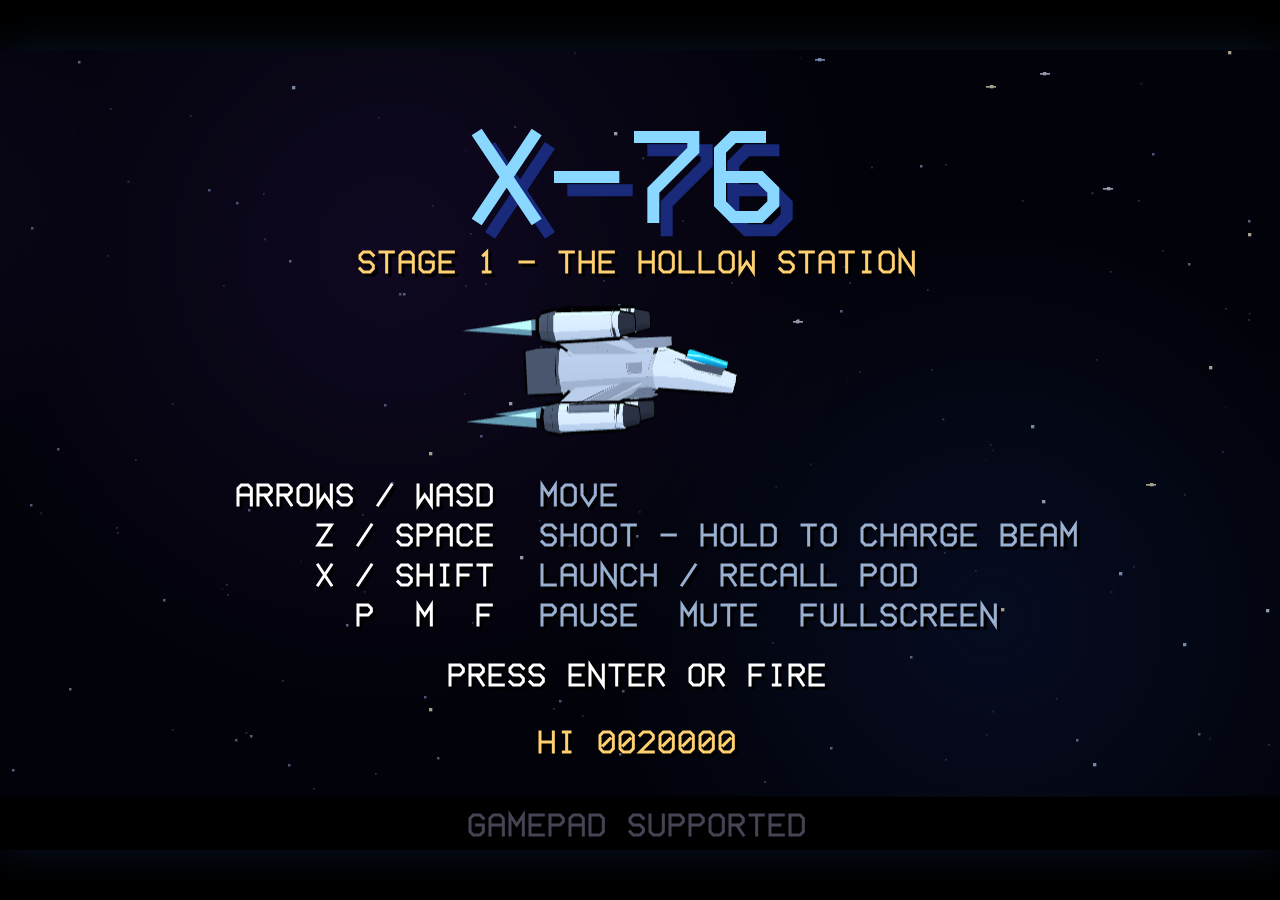
<file: index.html>
<!doctype html>
<html lang="en">
<head>
  <meta charset="utf-8">
  <meta name="viewport" content="width=device-width, initial-scale=1, maximum-scale=1, user-scalable=no, viewport-fit=cover">
  <!-- iPhone Safari has no element fullscreen; launching from the Home Screen
       as a web app is the only way to lose the browser UI there (#56). -->
  <link rel="manifest" href="manifest.webmanifest">
  <meta name="apple-mobile-web-app-capable" content="yes">
  <meta name="mobile-web-app-capable" content="yes">
  <meta name="apple-mobile-web-app-status-bar-style" content="black-translucent">
  <meta name="apple-mobile-web-app-title" content="X-76">
  <meta name="theme-color" content="#000000">
  <title>X-76</title>
  <link rel="stylesheet" href="style.css">
</head>
<body>
  <div id="wrap">
    <!-- Back to front: background, 3D layer, sprites + HUD (see main.js). -->
    <canvas id="back" width="384" height="240"></canvas>
    <canvas id="screen3d"></canvas>
    <canvas id="screen" width="384" height="240"></canvas>
  </div>
  <div id="rotateHint">ROTATE YOUR DEVICE<br>FOR THE BEST EXPERIENCE</div>
  <script type="module" src="src/main.js"></script>
</body>
</html>
</file>
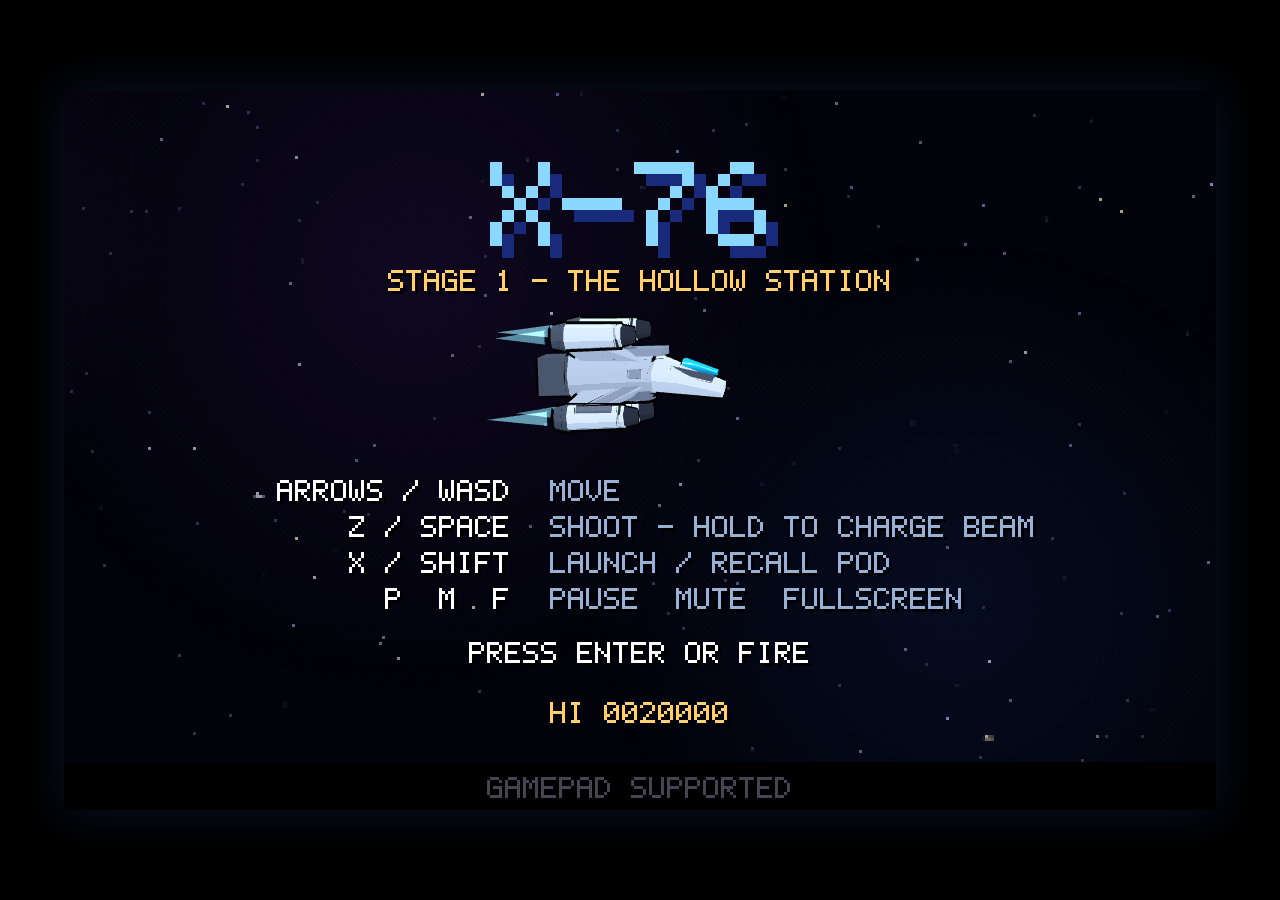
<file: pr-60/index.html>
<!doctype html>
<html lang="en">
<head>
  <meta charset="utf-8">
  <meta name="viewport" content="width=device-width, initial-scale=1, maximum-scale=1, user-scalable=no, viewport-fit=cover">
  <!-- iPhone Safari has no element fullscreen; launching from the Home Screen
       as a web app is the only way to lose the browser UI there (#56). -->
  <link rel="manifest" href="manifest.webmanifest">
  <meta name="apple-mobile-web-app-capable" content="yes">
  <meta name="mobile-web-app-capable" content="yes">
  <meta name="apple-mobile-web-app-status-bar-style" content="black-translucent">
  <meta name="apple-mobile-web-app-title" content="X-76">
  <meta name="theme-color" content="#000000">
  <title>X-76</title>
  <link rel="stylesheet" href="style.css">
</head>
<body>
  <div id="wrap">
    <canvas id="screen" width="384" height="240"></canvas>
    <canvas id="screen3d"></canvas>
  </div>
  <div id="rotateHint">ROTATE YOUR DEVICE<br>FOR THE BEST EXPERIENCE</div>
  <script type="module" src="src/main.js"></script>
</body>
</html>
</file>
<file: style.css>
html, body {
  margin: 0;
  height: 100%;
  background: #000;
  overflow: hidden;
  touch-action: none;
  overscroll-behavior: none;
}
/* viewport-fit=cover lets the page run under the notch / Dynamic Island and
   home indicator; the padding keeps the canvas (and the touch controls laid
   over it) clear of them. fit() in main.js sizes to this padded box. */
body {
  display: flex;
  align-items: center;
  justify-content: center;
  box-sizing: border-box;
  padding: env(safe-area-inset-top) env(safe-area-inset-right)
           env(safe-area-inset-bottom) env(safe-area-inset-left);
}
canvas {
  display: block;
  background: #000;
  box-shadow: 0 0 40px rgba(60, 120, 255, 0.15);
  touch-action: none;
}

#wrap {
  position: relative;
  line-height: 0;
  touch-action: none;
}
#wrap #back { position: relative; display: block; }
#wrap #screen3d, #wrap #screen { position: absolute; left: 0; top: 0; }
/* The front 2D layer: sprites, HUD and overlays over the 3D layer. */
#screen {
  width: 100%;
  height: 100%;
  pointer-events: none;
  background: transparent;
  box-shadow: none;
}
/* The 3D layer covers the playfield only, leaving the HUD strip to the 2D canvas. */
#screen3d {
  width: 100%;
  height: 93.3333%;
  pointer-events: none;
  background: transparent;
  box-shadow: none;
}

/* Shown on phones/tablets in portrait; pure CSS so it needs no game state. */
#rotateHint { display: none; }
@media (pointer: coarse) and (orientation: portrait) {
  #rotateHint {
    display: flex;
    position: fixed;
    inset: 0;
    z-index: 50;
    align-items: center;
    justify-content: center;
    padding: 24px;
    text-align: center;
    background: #000;
    color: #9ab0d0;
    font: 14px/1.6 monospace;
  }
}

/* Touch controls: an overlay over the playfield, shown on coarse pointers
   (or after the first real touch) and never on a desktop mouse. It feeds
   the same Input actions as keyboard/gamepad; see src/touch.js. */
#touch {
  position: absolute;
  inset: 0;
  display: none;
  pointer-events: none;
  touch-action: none;
  user-select: none;
  -webkit-user-select: none;
  -webkit-tap-highlight-color: transparent;
}
#touch.active { display: block; }

/* z-index is explicit, not left to DOM order: #touchStart covers the whole
   overlay to catch "tap anywhere = start", and every real control must stay
   above it regardless of markup order or it silently swallows the tap
   (see #52). */
.touchZone { position: absolute; pointer-events: auto; touch-action: none; z-index: 1; }

#touchStickZone { left: 0; bottom: 0; width: 45%; height: 65%; }
#touchStick {
  position: absolute;
  width: 88px;
  height: 88px;
  margin: -44px;
  border-radius: 50%;
  background: rgba(255, 255, 255, 0.08);
  border: 2px solid rgba(255, 255, 255, 0.25);
  display: none;
}
#touchStick.on { display: block; }
#touchStickKnob {
  position: absolute;
  left: 50%;
  top: 50%;
  width: 40px;
  height: 40px;
  margin: -20px;
  border-radius: 50%;
  background: rgba(255, 255, 255, 0.35);
}

.touchBtn {
  position: absolute;
  pointer-events: auto;
  touch-action: none;
  z-index: 1;
  border-radius: 50%;
  border: 2px solid rgba(255, 255, 255, 0.3);
  background: rgba(255, 255, 255, 0.1);
  color: #cfe4ff;
  font: 700 13px/1 monospace;
  display: flex;
  align-items: center;
  justify-content: center;
  padding: 0;
}
.touchBtn.on { background: rgba(255, 255, 255, 0.3); }

#touchFire {
  right: 4%;
  bottom: 8%;
  width: 84px;
  height: 84px;
  overflow: hidden;
}
#touchFireRing {
  position: absolute;
  inset: -3px;
  border-radius: 50%;
  background: conic-gradient(#8ad8ff var(--chargeDeg, 0deg), transparent 0);
  opacity: 0;
  pointer-events: none;
}
#touchPod { right: 32%; bottom: 26%; width: 54px; height: 54px; }
#touchPause { right: 3%; top: 3%; width: 40px; height: 40px; }
#touchFull { right: calc(3% + 48px); top: 3%; width: 40px; height: 40px; }

#touchPauseMenu {
  position: absolute;
  right: 3%;
  top: 13%;
  display: none;
  flex-direction: column;
  gap: 8px;
}
#touchPauseMenu.on { display: flex; }
.touchBtnFlat {
  position: static;
  border-radius: 8px;
  width: 64px;
  height: 32px;
}

/* Below the other .touchZone/.touchBtn elements (z-index: 1) even though it
   also has class .touchZone - an ID selector beats a class one regardless
   of source order, so this can't be undone by reordering the markup. */
#touchStart { inset: 0; display: none; z-index: 0; }
#touchStart.on { display: block; }

/* "Add to Home Screen" explainer the FS button shows on iPhone, which has no
   element fullscreen (see #56 and src/touch.js). Above every touch control. */
#homeScreenHint {
  position: absolute;
  inset: 0;
  z-index: 10;
  display: flex;
  flex-direction: column;
  align-items: center;
  justify-content: center;
  gap: 14px;
  padding: 16px;
  border: 0;
  background: #000;
  color: #9ab0d0;
  font: 13px/1.6 monospace;
  text-align: center;
  touch-action: manipulation;
  -webkit-tap-highlight-color: transparent;
}
#homeScreenHint b { color: #cfe4ff; }
#homeScreenHint i { font-style: normal; opacity: 0.6; }
</file>
<file: pr-60/style.css>
html, body {
  margin: 0;
  height: 100%;
  background: #000;
  overflow: hidden;
  touch-action: none;
  overscroll-behavior: none;
}
/* viewport-fit=cover lets the page run under the notch / Dynamic Island and
   home indicator; the padding keeps the canvas (and the touch controls laid
   over it) clear of them. fit() in main.js sizes to this padded box. */
body {
  display: flex;
  align-items: center;
  justify-content: center;
  box-sizing: border-box;
  padding: env(safe-area-inset-top) env(safe-area-inset-right)
           env(safe-area-inset-bottom) env(safe-area-inset-left);
}
canvas {
  display: block;
  image-rendering: pixelated;
  image-rendering: crisp-edges;
  background: #000;
  box-shadow: 0 0 40px rgba(60, 120, 255, 0.15);
  touch-action: none;
}

#wrap {
  position: relative;
  line-height: 0;
  touch-action: none;
}
#wrap #screen { position: relative; display: block; }
#wrap #screen3d { position: absolute; left: 0; top: 0; }
/* The 3D layer covers the playfield only, leaving the HUD strip to the 2D canvas. */
#screen3d {
  width: 100%;
  height: 93.3333%;
  pointer-events: none;
  background: transparent;
  box-shadow: none;
}

/* Shown on phones/tablets in portrait; pure CSS so it needs no game state. */
#rotateHint { display: none; }
@media (pointer: coarse) and (orientation: portrait) {
  #rotateHint {
    display: flex;
    position: fixed;
    inset: 0;
    z-index: 50;
    align-items: center;
    justify-content: center;
    padding: 24px;
    text-align: center;
    background: #000;
    color: #9ab0d0;
    font: 14px/1.6 monospace;
  }
}

/* Touch controls: an overlay over the playfield, shown on coarse pointers
   (or after the first real touch) and never on a desktop mouse. It feeds
   the same Input actions as keyboard/gamepad; see src/touch.js. */
#touch {
  position: absolute;
  inset: 0;
  display: none;
  pointer-events: none;
  touch-action: none;
  user-select: none;
  -webkit-user-select: none;
  -webkit-tap-highlight-color: transparent;
}
#touch.active { display: block; }

/* z-index is explicit, not left to DOM order: #touchStart covers the whole
   overlay to catch "tap anywhere = start", and every real control must stay
   above it regardless of markup order or it silently swallows the tap
   (see #52). */
.touchZone { position: absolute; pointer-events: auto; touch-action: none; z-index: 1; }

#touchStickZone { left: 0; bottom: 0; width: 45%; height: 65%; }
#touchStick {
  position: absolute;
  width: 88px;
  height: 88px;
  margin: -44px;
  border-radius: 50%;
  background: rgba(255, 255, 255, 0.08);
  border: 2px solid rgba(255, 255, 255, 0.25);
  display: none;
}
#touchStick.on { display: block; }
#touchStickKnob {
  position: absolute;
  left: 50%;
  top: 50%;
  width: 40px;
  height: 40px;
  margin: -20px;
  border-radius: 50%;
  background: rgba(255, 255, 255, 0.35);
}

.touchBtn {
  position: absolute;
  pointer-events: auto;
  touch-action: none;
  z-index: 1;
  border-radius: 50%;
  border: 2px solid rgba(255, 255, 255, 0.3);
  background: rgba(255, 255, 255, 0.1);
  color: #cfe4ff;
  font: 700 13px/1 monospace;
  display: flex;
  align-items: center;
  justify-content: center;
  padding: 0;
}
.touchBtn.on { background: rgba(255, 255, 255, 0.3); }

#touchFire {
  right: 4%;
  bottom: 8%;
  width: 84px;
  height: 84px;
  overflow: hidden;
}
#touchFireRing {
  position: absolute;
  inset: -3px;
  border-radius: 50%;
  background: conic-gradient(#8ad8ff var(--chargeDeg, 0deg), transparent 0);
  opacity: 0;
  pointer-events: none;
}
#touchPod { right: 32%; bottom: 26%; width: 54px; height: 54px; }
#touchPause { right: 3%; top: 3%; width: 40px; height: 40px; }
#touchFull { right: calc(3% + 48px); top: 3%; width: 40px; height: 40px; }

#touchPauseMenu {
  position: absolute;
  right: 3%;
  top: 13%;
  display: none;
  flex-direction: column;
  gap: 8px;
}
#touchPauseMenu.on { display: flex; }
.touchBtnFlat {
  position: static;
  border-radius: 8px;
  width: 64px;
  height: 32px;
}

/* Below the other .touchZone/.touchBtn elements (z-index: 1) even though it
   also has class .touchZone - an ID selector beats a class one regardless
   of source order, so this can't be undone by reordering the markup. */
#touchStart { inset: 0; display: none; z-index: 0; }
#touchStart.on { display: block; }

/* "Add to Home Screen" explainer the FS button shows on iPhone, which has no
   element fullscreen (see #56 and src/touch.js). Above every touch control. */
#homeScreenHint {
  position: absolute;
  inset: 0;
  z-index: 10;
  display: flex;
  flex-direction: column;
  align-items: center;
  justify-content: center;
  gap: 14px;
  padding: 16px;
  border: 0;
  background: #000;
  color: #9ab0d0;
  font: 13px/1.6 monospace;
  text-align: center;
  touch-action: manipulation;
  -webkit-tap-highlight-color: transparent;
}
#homeScreenHint b { color: #cfe4ff; }
#homeScreenHint i { font-style: normal; opacity: 0.6; }
</file>
